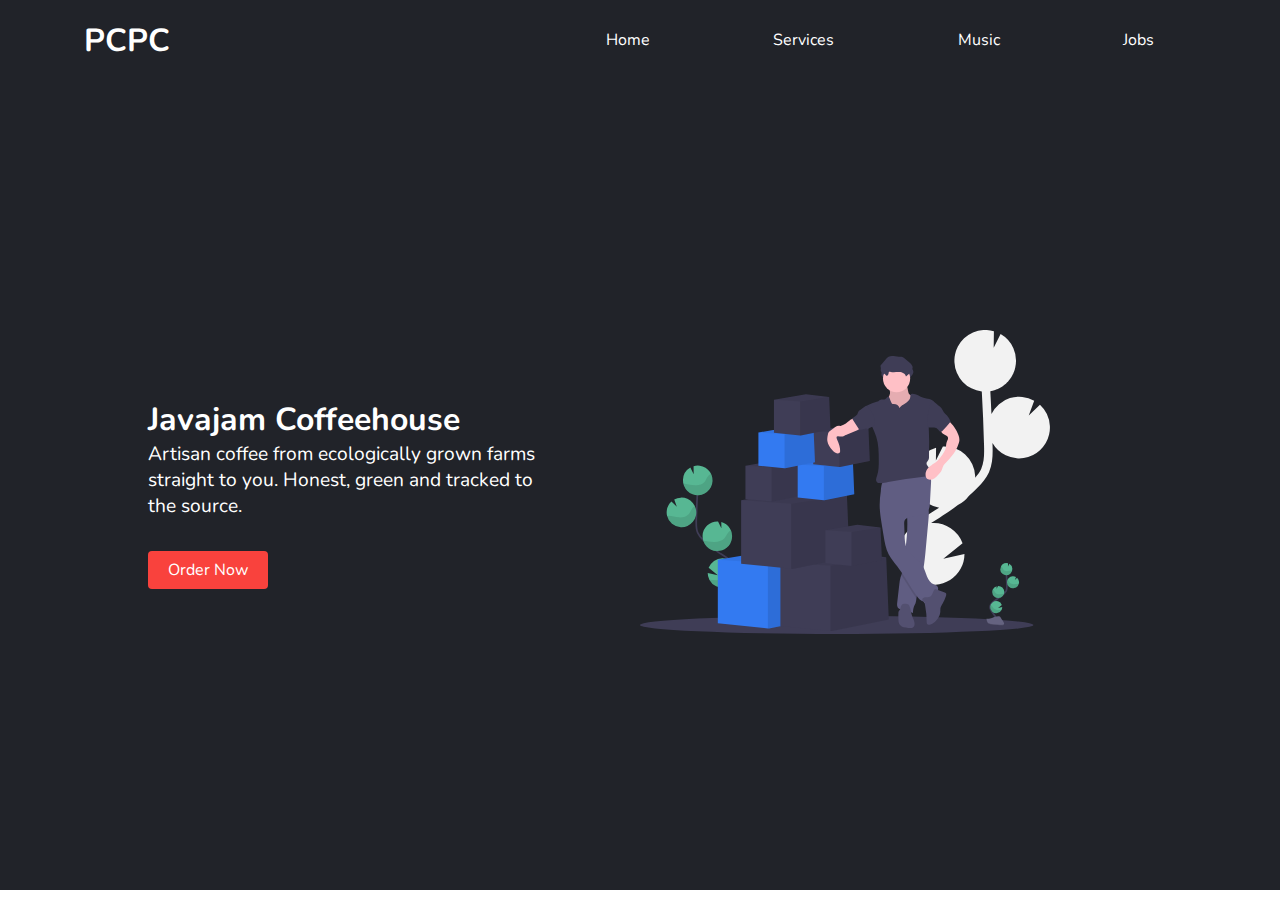
<file: index.html>
<!DOCTYPE html>
<html lang="en">
<head>
    <meta charset="UTF-8">
    <meta name="viewport" content="width=device-width, initial-scale=1.0">
    <link href="https://fonts.googleapis.com/css2?family=Nunito&display=swap" rel="stylesheet">
    <link rel="stylesheet" href="https://use.fontawesome.com/releases/v5.15.3/css/all.css" integrity="sha384-SZXxX4whJ79/gErwcOYf+zWLeJdY/qpuqC4cAa9rOGUstPomtqpuNWT9wdPEn2fk" crossorigin="anonymous">
    <link rel="stylesheet" href="style.css">
    <title>Javajam</title>
</head>
<body>
    <div class="nav-container">
        <nav class="navbar">
            <h1 id="navbar-logo">PCPC</h1>
            <div class="menu-toggle" id="mobile-menu">
                <span class="bar"></span> 
                <span class="bar"></span> 
                <span class="bar"></span> 
            </div>
            <ul class="nav-menu">
                <li><a href="index.html" class="nav-links">Home</a></li>
                <li><a href="services.html" class="nav-links">Services</a></li>
                <li><a href="#" class="nav-links">Music</a></li>
                <li><a href="jobs.html" class="nav-links">Jobs</a></li>
            </ul>
        </nav>
    </div>

    <div class="main">
        <div class="main-container">
            <div class="main-content">
                <h1>Javajam Coffeehouse</h1>
                <p>
                    Artisan coffee from ecologically grown farms straight to you. 
                    Honest, green and tracked to the source.
                </p>
                <button class="main-btn"><a href="#">Order Now</a></button>
            </div>
            <div class="main-image-container">
                <img src="images/pic1.svg" alt="" id="main-img">
            </div>
        </div>
    </div>
    <script src="app.js"></script>
</body>
</html>
</file>
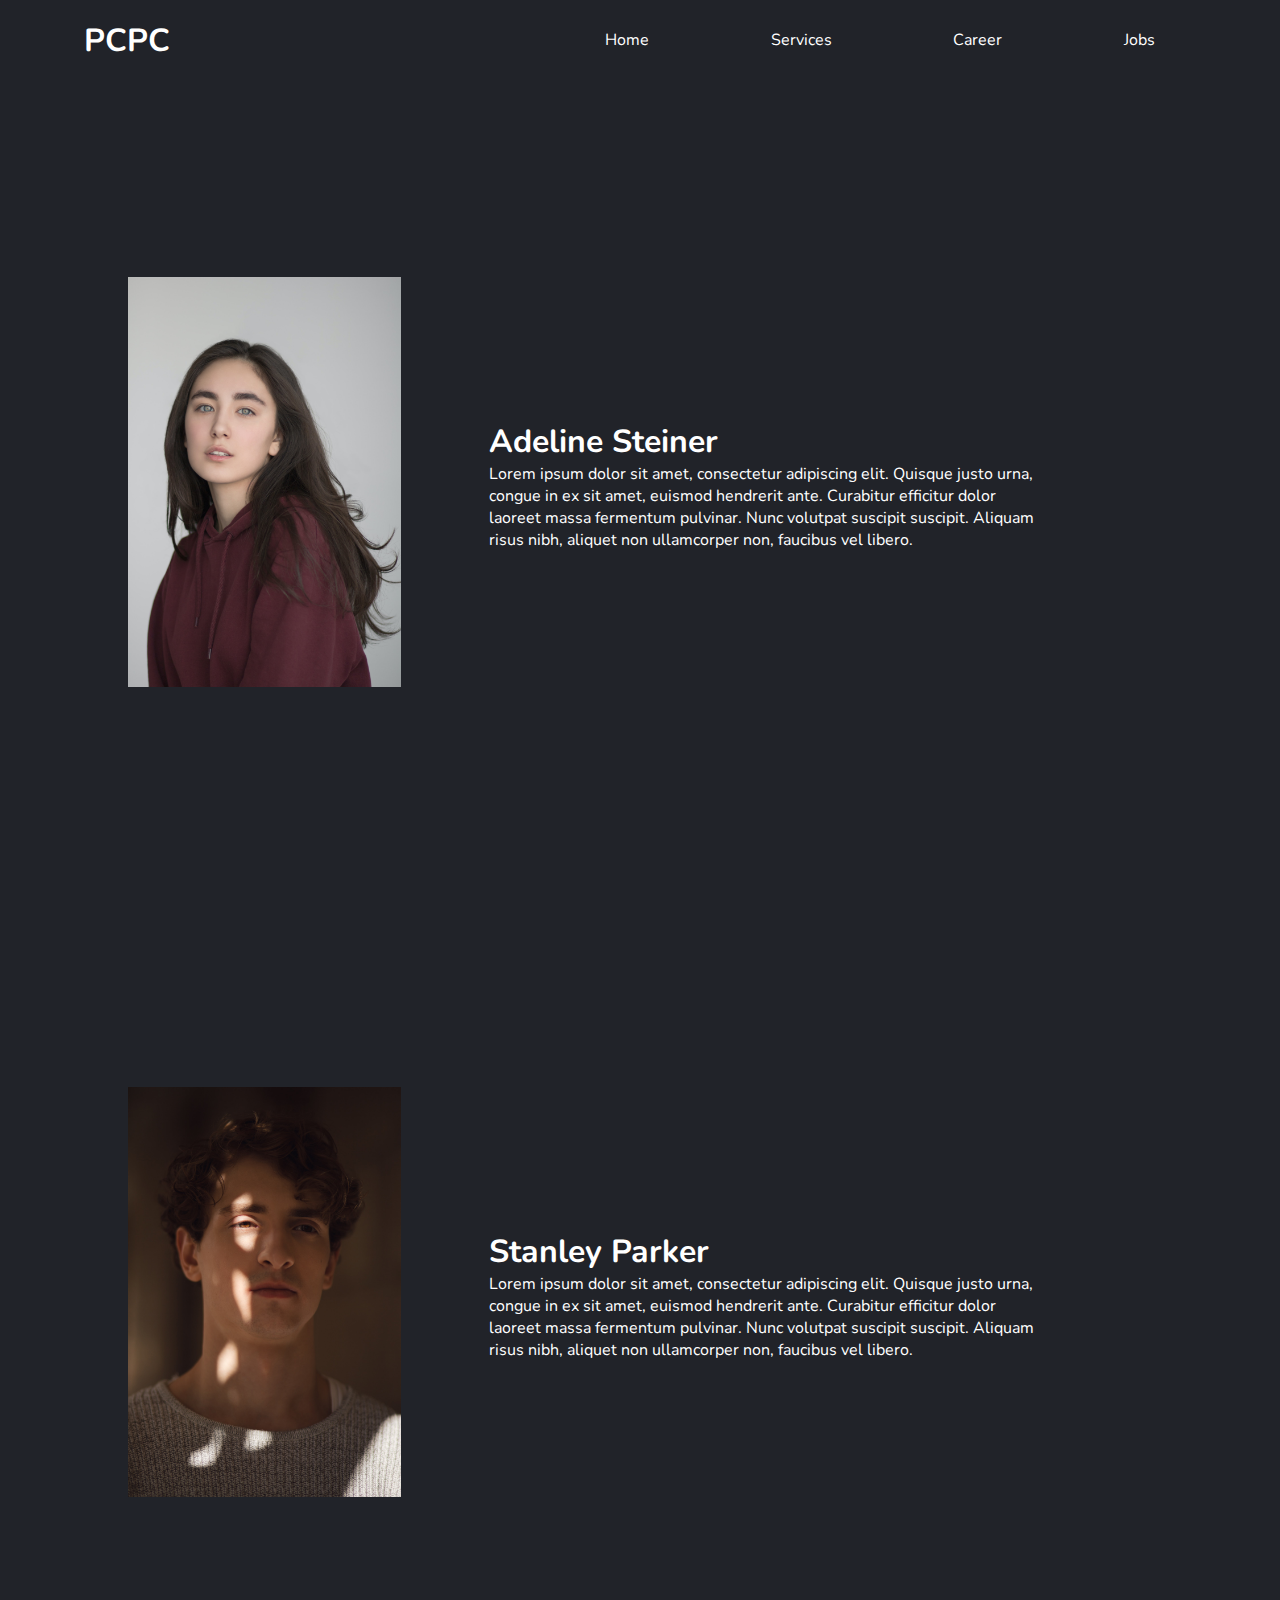
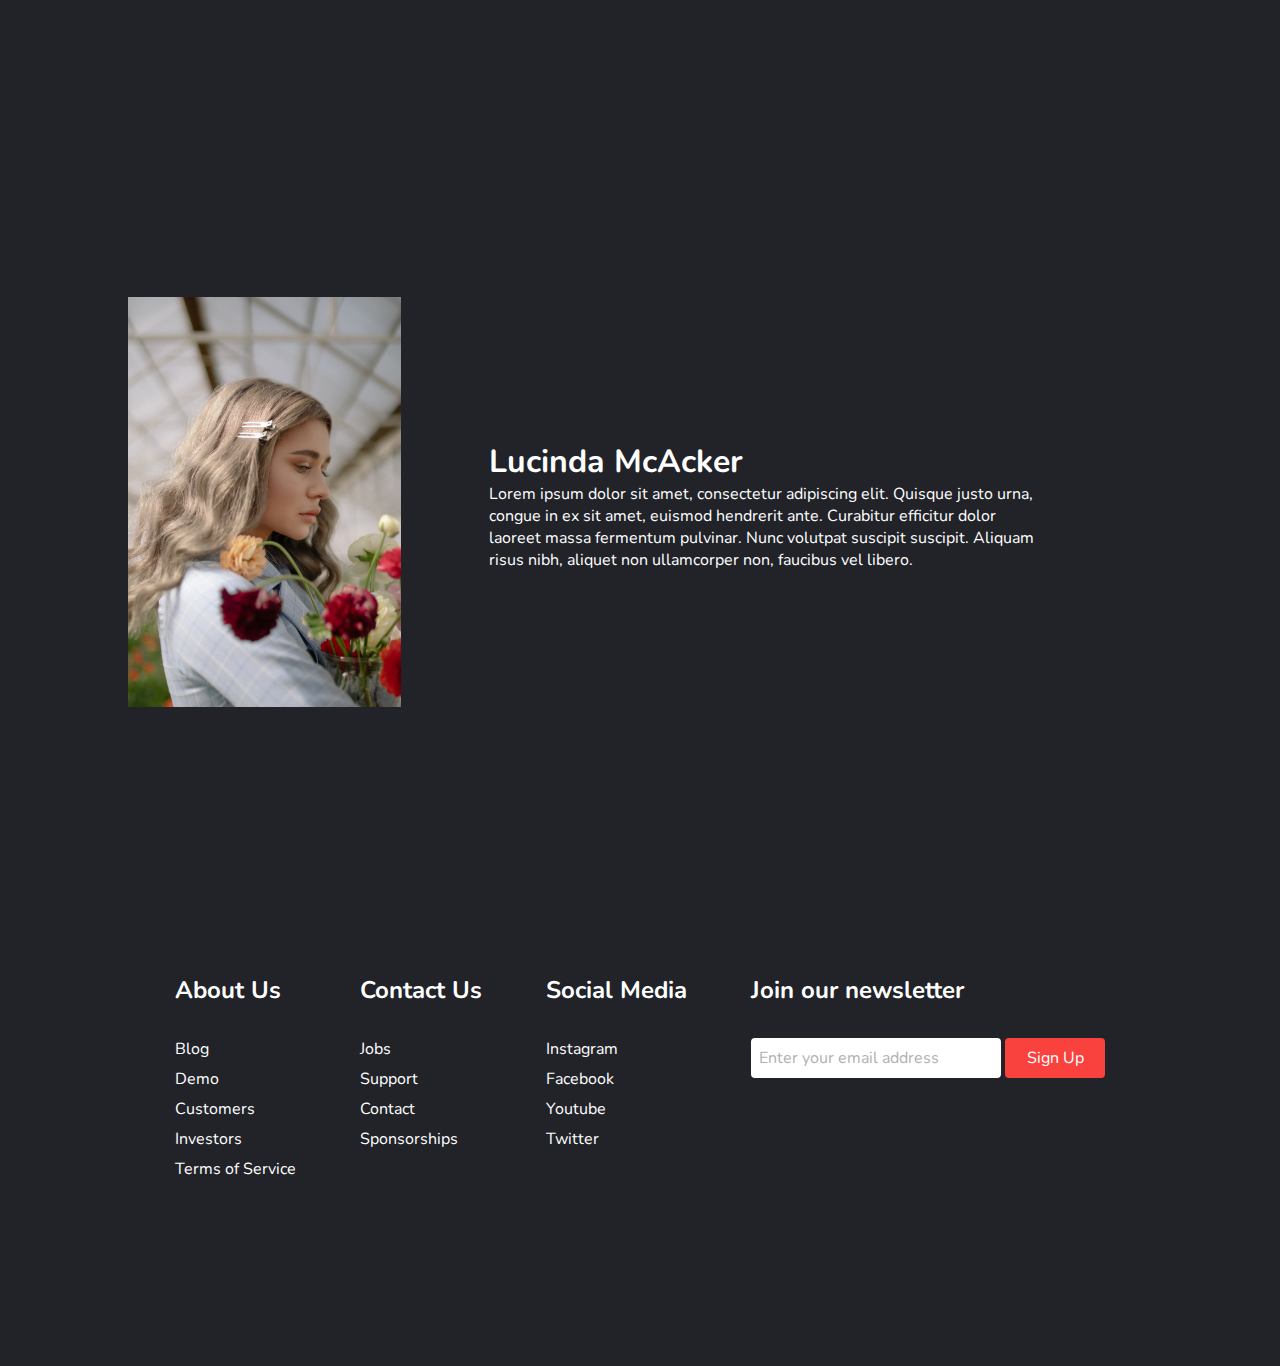
<file: career.html>
<!DOCTYPE html>
<html lang="en">
<head>
    <meta charset="UTF-8">
    <meta name="viewport" content="width=device-width, initial-scale=1.0">
    <link href="https://fonts.googleapis.com/css2?family=Nunito&display=swap" rel="stylesheet">
    <link rel="stylesheet" href="https://use.fontawesome.com/releases/v5.15.3/css/all.css" integrity="sha384-SZXxX4whJ79/gErwcOYf+zWLeJdY/qpuqC4cAa9rOGUstPomtqpuNWT9wdPEn2fk" crossorigin="anonymous">
    <link rel="stylesheet" href="style.css">
    <title>Javajam</title>
</head>
<body>
    <div class="nav-container">
        <nav class="navbar">
            <h1 id="navbar-logo">PCPC</h1>
            <div class="menu-toggle" id="mobile-menu">
                <span class="bar"></span> 
                <span class="bar"></span> 
                <span class="bar"></span> 
            </div>
            <ul class="nav-menu">
                <li><a href="index.html" class="nav-links">Home</a></li>
                <li><a href="services.html" class="nav-links">Services</a></li>
                <li><a href="career.html" class="nav-links">Career</a></li>
                <li><a href="jobs.html" class="nav-links">Jobs</a></li>
            </ul>
        </nav>
    </div>

    <div class="main">
        <div class="profile-container">
            <div class="profile-image-container">
                <img src="gallery/model-1.jpg" alt="" id="main-img-pf">
            </div>
            <div class="profile-content">
                <h1>Adeline Steiner</h1>
                <p>
                    Lorem ipsum dolor sit amet, consectetur adipiscing elit. 
                    Quisque justo urna, congue in ex sit amet, euismod hendrerit ante. 
                    Curabitur efficitur dolor laoreet massa fermentum pulvinar.
                    Nunc volutpat suscipit suscipit. 
                    Aliquam risus nibh, aliquet non ullamcorper non, faucibus vel libero. 
                </p>
            </div>
        </div>
        <div class="profile-container">
            <div class="profile-image-container">
                <img src="gallery/model-2.jpg" alt="" id="main-img-pf">
            </div>
            <div class="profile-content">
                <h1>Stanley Parker</h1>
                <p>
                    Lorem ipsum dolor sit amet, consectetur adipiscing elit. 
                    Quisque justo urna, congue in ex sit amet, euismod hendrerit ante. 
                    Curabitur efficitur dolor laoreet massa fermentum pulvinar.
                    Nunc volutpat suscipit suscipit. 
                    Aliquam risus nibh, aliquet non ullamcorper non, faucibus vel libero.
                </p>
            </div>
        </div>
        <div class="profile-container">
            <div class="profile-image-container">
                <img src="gallery/model-3.jpg" alt="" id="main-img-pf">
            </div>
            <div class="profile-content">
                <h1>Lucinda McAcker</h1>
                <p>
                    Lorem ipsum dolor sit amet, consectetur adipiscing elit. 
                    Quisque justo urna, congue in ex sit amet, euismod hendrerit ante. 
                    Curabitur efficitur dolor laoreet massa fermentum pulvinar.
                    Nunc volutpat suscipit suscipit. 
                    Aliquam risus nibh, aliquet non ullamcorper non, faucibus vel libero.
                </p>
            </div>
        </div>


    <div class="footer-container">
        <div class="footer">
            <div class="footer-heading footer-1">
                <h2>About Us</h2>
                <a href="#">Blog</a>
                <a href="#">Demo</a>
                <a href="#">Customers</a>
                <a href="#">Investors</a>
                <a href="#">Terms of Service</a>
            </div>
            <div class="footer-heading footer-2">
                <h2>Contact Us</h2>
                <a href="#">Jobs</a>
                <a href="#">Support</a>
                <a href="#">Contact</a>
                <a href="#">Sponsorships</a>
            </div>
            <div class="footer-heading footer-3">
                <h2>Social Media</h2>
                <a href="#">Instagram</a>
                <a href="#">Facebook</a>
                <a href="#">Youtube</a>
                <a href="#">Twitter</a>
            </div>
            <div class="footer-email-form">
                <h2>Join our newsletter</h2>
                <input type="email" placeholder="Enter your email address" id="footer-email">
                <input type="submit" value="Sign Up" id="footer-email-btn">
            </div>
        </div>
    </div>

    <script src="app.js"></script>
</body>
</html>
</file>
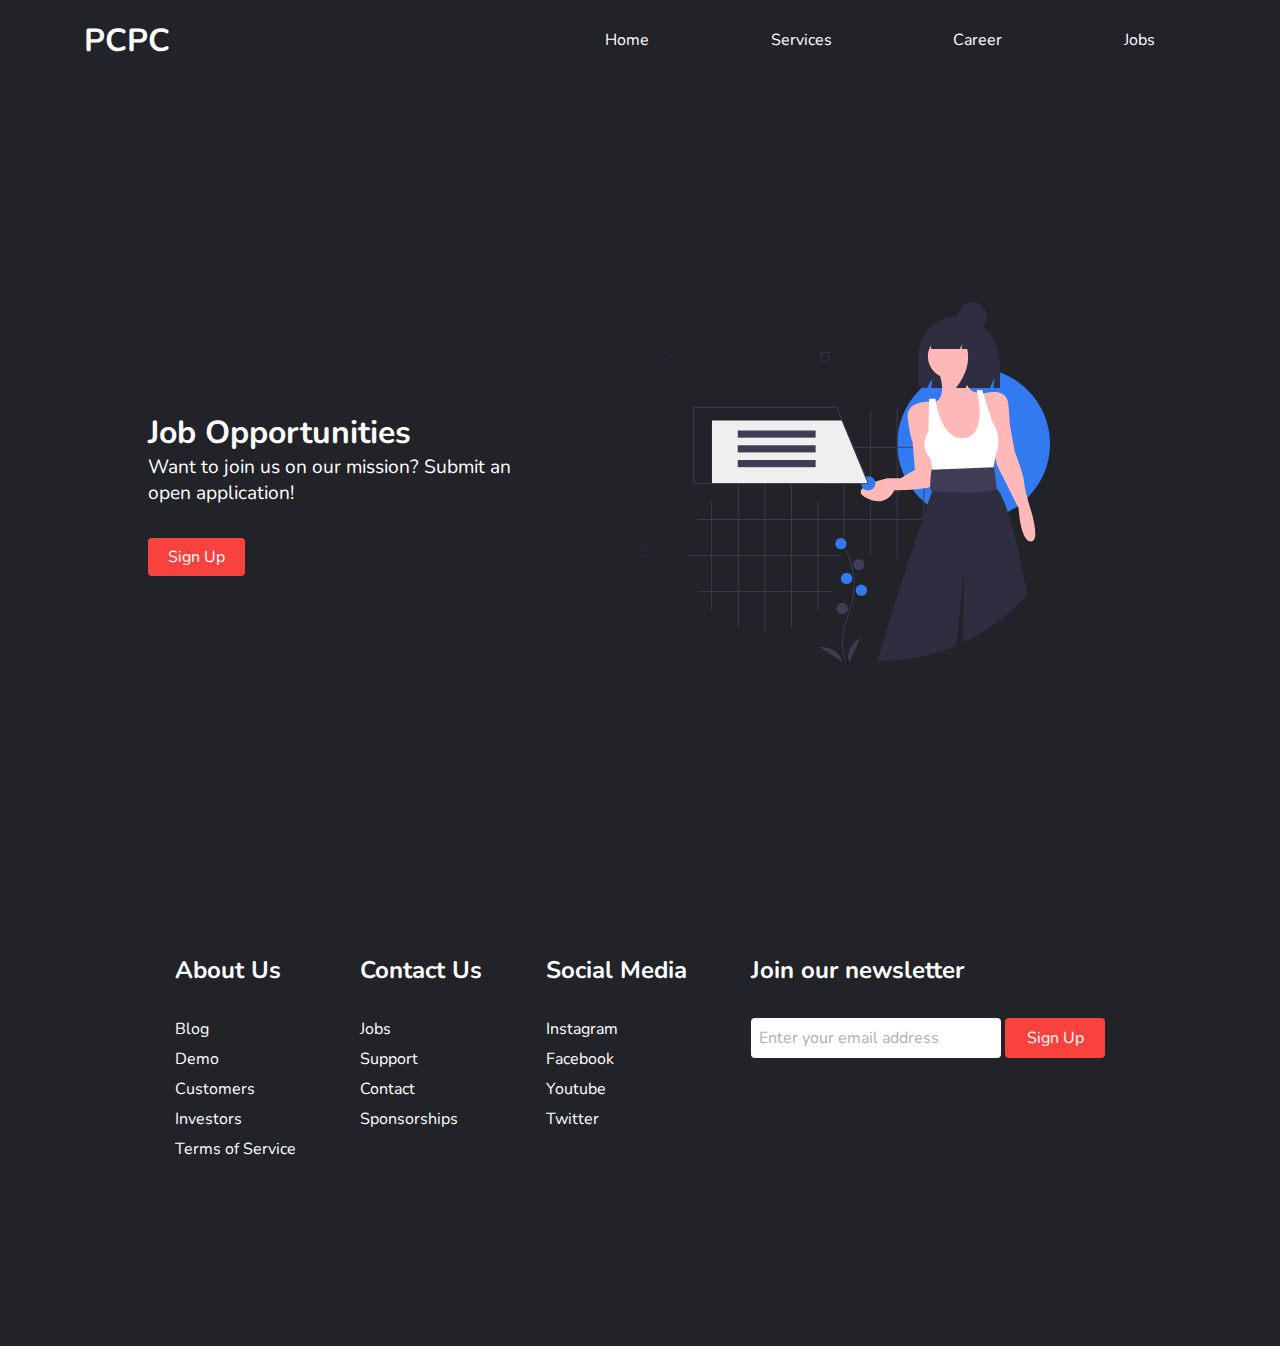
<file: jobs.html>
<!DOCTYPE html>
<html lang="en">
<head>
    <meta charset="UTF-8">
    <meta name="viewport" content="width=device-width, initial-scale=1.0">
    <link href="https://fonts.googleapis.com/css2?family=Nunito&display=swap" rel="stylesheet">
    <link rel="stylesheet" href="https://use.fontawesome.com/releases/v5.15.3/css/all.css" integrity="sha384-SZXxX4whJ79/gErwcOYf+zWLeJdY/qpuqC4cAa9rOGUstPomtqpuNWT9wdPEn2fk" crossorigin="anonymous">
    <link rel="stylesheet" href="style.css">
    <title>Javajam</title>
</head>
<body>
    <div class="nav-container">
        <nav class="navbar">
            <h1 id="navbar-logo">PCPC</h1>
            <div class="menu-toggle" id="mobile-menu">
                <span class="bar"></span> 
                <span class="bar"></span> 
                <span class="bar"></span> 
            </div>
            <ul class="nav-menu">
                <li><a href="index.html" class="nav-links">Home</a></li>
                <li><a href="services.html" class="nav-links">Services</a></li>
                <li><a href="career.html" class="nav-links">Career</a></li>
                <li><a href="jobs.html" class="nav-links">Jobs</a></li>
            </ul>
        </nav>
    </div>

    <div class="main">
        <div class="main-container">
            <div class="main-content">
                <h1>Job Opportunities</h1>
                <p>
                    Want to join us on our mission? Submit an open application!
                </p>
                <button class="main-btn"><a href="#">Sign Up</a></button>
            </div>
            <div class="main-image-container">
                <img src="images/pic2.svg" alt="" id="main-img">
            </div>
        </div>
    </div>


    <!-- Modal -->

    <div class="modal" id="email-modal">
        <div class="modal-content">
            <span class="close-btn">&times;</span>
            <div class="modal-content-left">
                <img id="modal-img" src="images/pic3.svg" alt="">
            </div>
            <div class="modal-content-right">
                <form action="/" method="GET" class="modal-form" id="form">
                <h1>
                    Get started with us today! 
                    Create your application by filling out the information below.
                </h1>
                <div class="form-validation">
                    <input type="text" class="modal-input" id="name" name="name" placeholder="Enter your name">
                    <p>Error Message</p>
                </div>
                <div class="form-validation">
                    <input type="email" class="modal-input" id="email" name="email" placeholder="Enter your email">
                    <p>Error Message</p>
                </div>
                <div class="form-validation">
                    <textarea type="text" class="modal-input" id="intro" name="intro" placeholder="Introduce yourself!"></textarea>
                    <p>Error Message</p>
                </div>
                <input type="submit" class="modal-input-btn" value="Submit">
                </form>
            </div>
        </div>
    </div>

    <div class="footer-container">
        <div class="footer">
            <div class="footer-heading footer-1">
                <h2>About Us</h2>
                <a href="#">Blog</a>
                <a href="#">Demo</a>
                <a href="#">Customers</a>
                <a href="#">Investors</a>
                <a href="#">Terms of Service</a>
            </div>
            <div class="footer-heading footer-2">
                <h2>Contact Us</h2>
                <a href="#">Jobs</a>
                <a href="#">Support</a>
                <a href="#">Contact</a>
                <a href="#">Sponsorships</a>
            </div>
            <div class="footer-heading footer-3">
                <h2>Social Media</h2>
                <a href="#">Instagram</a>
                <a href="#">Facebook</a>
                <a href="#">Youtube</a>
                <a href="#">Twitter</a>
            </div>
            <div class="footer-email-form">
                <h2>Join our newsletter</h2>
                <input type="email" placeholder="Enter your email address" id="footer-email">
                <input type="submit" value="Sign Up" id="footer-email-btn">
            </div>
        </div>
    </div>

    <script src="app.js"></script>
</body>
</html>
</file>
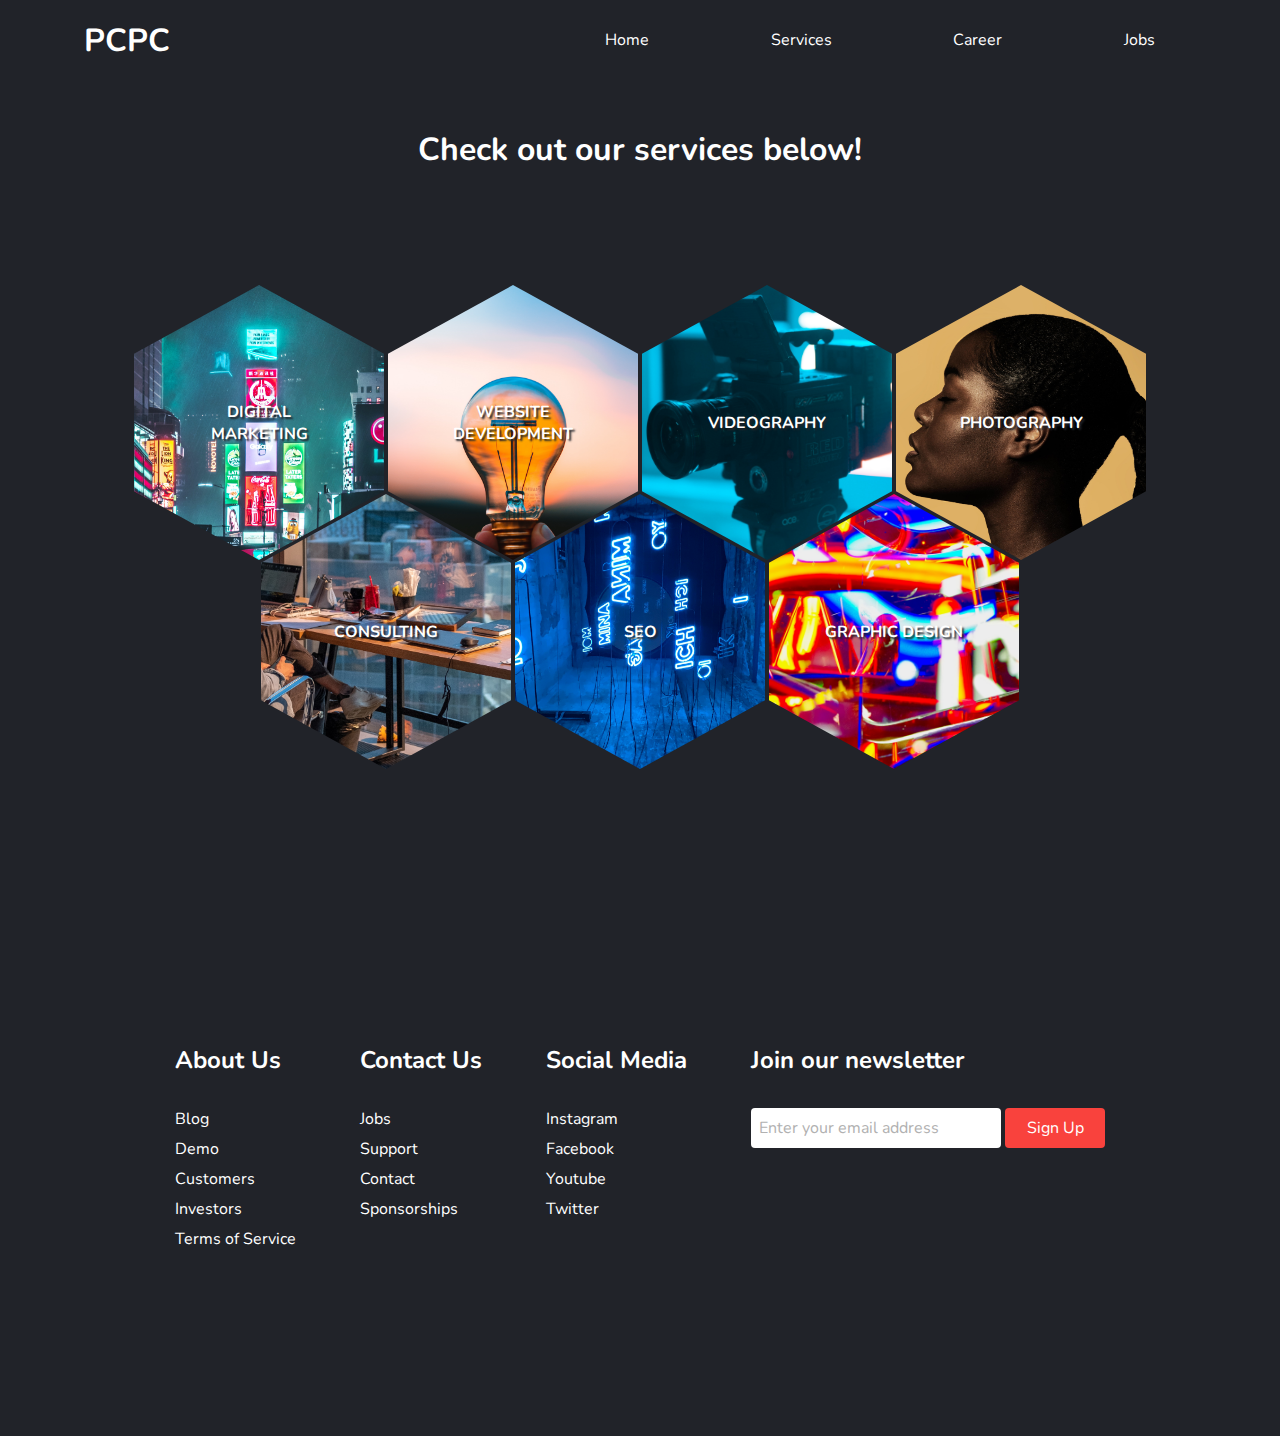
<file: services.html>
<!DOCTYPE html>
<html lang="en">
<head>
    <meta charset="UTF-8">
    <meta name="viewport" content="width=device-width, initial-scale=1.0">
    <link href="https://fonts.googleapis.com/css2?family=Nunito&display=swap" rel="stylesheet">
    <link rel="stylesheet" href="https://use.fontawesome.com/releases/v5.15.3/css/all.css" integrity="sha384-SZXxX4whJ79/gErwcOYf+zWLeJdY/qpuqC4cAa9rOGUstPomtqpuNWT9wdPEn2fk" crossorigin="anonymous">
    <link rel="stylesheet" href="style.css">
    <title>Javajam</title>
</head>
<body>
    <div class="nav-container">
        <nav class="navbar">
            <h1 id="navbar-logo">PCPC</h1>
            <div class="menu-toggle" id="mobile-menu">
                <span class="bar"></span> 
                <span class="bar"></span> 
                <span class="bar"></span> 
            </div>
            <ul class="nav-menu">
                <li><a href="index.html" class="nav-links">Home</a></li>
                <li><a href="services.html" class="nav-links">Services</a></li>
                <li><a href="career.html" class="nav-links">Career</a></li>
                <li><a href="jobs.html" class="nav-links">Jobs</a></li>
            </ul>
        </nav>
    </div>

    <!-- Image Gallery -->
    <div class="services-section">
        <div class="services-heading">
            <h1>Check out our services below!</h1>
        </div>

        <div class="services">
            <div class="services-cell">
                <img src="gallery/img-1.jpg" alt="" class="services-cell_img">
                <div class="services-cell_text">Digital Marketing</div>
            </div>
            <div class="services-cell">
                <img src="gallery/img-6.jpg" alt="" class="services-cell_img">
                <div class="services-cell_text">Website Development</div>
            </div>
            <div class="services-cell">
                <img src="gallery/img-3.jpg" alt="" class="services-cell_img">
                <div class="services-cell_text">Videography</div>
            </div>
            <div class="services-cell">
                <img src="gallery/img-4.jpg" alt="" class="services-cell_img">
                <div class="services-cell_text">Photography</div>
            </div>
            <div class="services-cell">
                <img src="gallery/img-2.jpg" alt="" class="services-cell_img">
                <div class="services-cell_text">Consulting</div>
            </div>
            <div class="services-cell">
                <img src="gallery/img-5.jpg" alt="" class="services-cell_img">
                <div class="services-cell_text">SEO</div>
            </div>
            <div class="services-cell">
                <img src="gallery/img-7.jpg" alt="" class="services-cell_img">
                <div class="services-cell_text">Graphic Design</div>
            </div>
        </div>
    </div>

    <div class="footer-container">
        <div class="footer">
            <div class="footer-heading footer-1">
                <h2>About Us</h2>
                <a href="#">Blog</a>
                <a href="#">Demo</a>
                <a href="#">Customers</a>
                <a href="#">Investors</a>
                <a href="#">Terms of Service</a>
            </div>
            <div class="footer-heading footer-2">
                <h2>Contact Us</h2>
                <a href="#">Jobs</a>
                <a href="#">Support</a>
                <a href="#">Contact</a>
                <a href="#">Sponsorships</a>
            </div>
            <div class="footer-heading footer-3">
                <h2>Social Media</h2>
                <a href="#">Instagram</a>
                <a href="#">Facebook</a>
                <a href="#">Youtube</a>
                <a href="#">Twitter</a>
            </div>
            <div class="footer-email-form">
                <h2>Join our newsletter</h2>
                <input type="email" placeholder="Enter your email address" id="footer-email">
                <input type="submit" value="Sign Up" id="footer-email-btn">
            </div>
        </div>
    </div>

    <script src="app.js"></script>
</body>
</html>
</file>
<file: style.css>
@import url("content.css");
@import url("modal.css");
@import url("gallery.css");
@import url("profile.css");

:root {
  --darkgray: #212329;
  --brightred: #f9423d;
  --white: #fff;
  --lightred: #f9433dcc;
  --brown: #212329;
  --lightgray: #b1b1b1;
  --lightblue: #337af1;
}

* {
  box-sizing: border-box;
  margin: 0;
  padding: 0;
  font-family: "Nunito", sans-serif;
}

.nav-container {
  width: 100%;
  background-color: var(--darkgray);
}

.navbar {
  display: grid;
  grid-template-columns: 0.2fr auto 1fr;
  align-items: center;
  height: 80px;
  width: 90%;
  max-width: 1720px;
  margin: 0 auto;
}

#navbar-logo {
  color: var(--white);
  justify-self: start;
  margin-left: 20px;
}

#navbar-logo {
  cursor: pointer;
}

.nav-menu {
  display: grid;
  grid-template-columns: repeat(4, auto);
  list-style: none;
  text-align: center;
  width: 70%;
  justify-self: end;
}

.nav-links {
  color: white;
  text-decoration: none;
}

.nav-links:hover {
  color: var(--brightred);
  transition: all 0.2s ease-out;
}

.menu-toggle .bar {
  width: 25px;
  height: 3px;
  margin: 5px auto;
  transition: all 0.3s ease-in-out;
  background: var(--white);
}

.footer-container {
  background-color: var(--brown);
  padding: 4rem 0 2rem 0;
}

.footer {
  width: 80%;
  height: 40vh;
  background-color: var(--brown);
  color: var(--white);
  display: flex;
  justify-content: center;
  flex-wrap: wrap;
  margin: 0 auto;
}

.footer-heading {
  display: flex;
  flex-direction: column;
  margin-right: 4rem;
}

.footer-heading h2 {
  margin-bottom: 2rem;
}

.footer-heading a {
  color: var(--white);
  text-decoration: none;
  margin-bottom: 0.5rem;
}

.footer-heading a:hover {
  color: var(--brightred);
  transition: 0.3s ease-out;
}

.footer-email-form h2 {
  margin-bottom: 2rem;
}

#footer-email {
  width: 250px;
  height: 40px;
  border-radius: 4px;
  outline: none;
  border: none;
  padding-left: 0.5rem;
  font-size: 1rem;
  margin-bottom: 1rem;
}

#footer-email::placeholder {
  color: var(--lightgray);
}

#footer-email-btn {
  width: 100px;
  height: 40px;
  border-radius: 4px;
  background-color: var(--brightred);
  outline: none;
  border: none;
  color: var(--white);
  font-size: 1rem;
}

#footer-email-btn:hover {
  cursor: pointer;
  background-color: var(--lightblue);
  transition: all 0.4s ease-out;
}

@media screen and (max-width: 1150px) {
  .footer {
    height: 50vh;
  }
  .footer-email-form {
    margin-top: 4rem;
  }
}

@media screen and (max-width: 820px) {
  .footer {
    padding-top: 2rem;
  }
}

@media screen and (max-width: 550px) {
  .footer {
    padding-top: 2rem;
    height: 100vh;
  }
  .footer-email-form {
    margin-top: 1rem;
  }
  #footer-email {
    width: 100%;
    height: 2rem;
  }
}

@media screen and (max-width: 768px) {
  .nav-container {
    position: relative;
  }

  .nav-menu {
    display: grid;
    grid-template-columns: auto;
    background: var(--brightred);
    margin: 0;
    width: 100%;
    position: absolute;
    top: 80px;
    left: -100%;
    opacity: 0;
    transition: all 0.5s ease;
  }

  #navbar-logo {
    margin-left: 20px;
  }

  .nav-menu.active {
    background: var(--darkgray);
    left: 0;
    opacity: 1;
    transition: all 0.5s ease;
  }

  .nav-links {
    text-align: center;
    line-height: 60px;
    width: 100%;
    display: table;
  }

  .nav-links:hover {
    background-color: var(--brightred);
    color: var(--white);
    transition: all 0.4s ease-out;
  }

  .navbar {
    width: 100%;
  }

  #mobile-menu {
    position: absolute;
    top: 20%;
    right: 5%;
    transform: translate(5%, 20%);
  }

  .menu-toggle .bar {
    display: block;
    cursor: pointer;
  }

  .menu-toggle:hover {
    cursor: pointer;
  }

  #mobile-menu.is-active .bar:nth-child(2) {
    opacity: 0;
  }

  #mobile-menu.is-active .bar:nth-child(1) {
    transform: translateY(8px) rotate(45deg);
  }

  #mobile-menu.is-active .bar:nth-child(3) {
    transform: translateY(-8px) rotate(-45deg);
  }

  .footer-3 {
    display: none;
  }

  .footer-email-form {
    margin-top: 2rem;
  }
}
</file>
